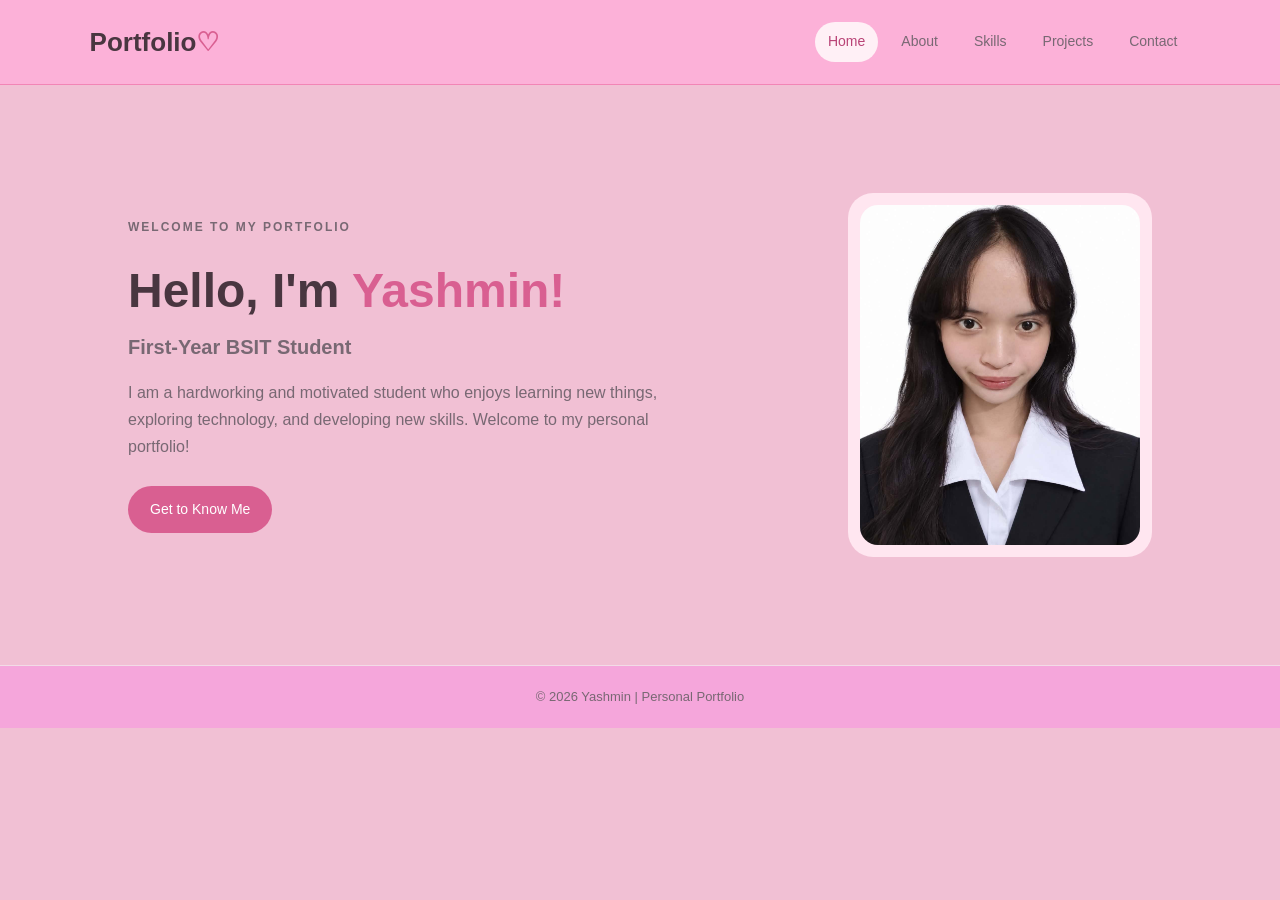
<file: index.html>
<!DOCTYPE html>
<html lang="en">
<head>
    <meta charset="UTF-8">
    <meta name="viewport" content="width=device-width, initial-scale=1.0">
    <title>Home | My Portfolio</title>
    <link rel="stylesheet" href="style.css">
</head>
<body>

<header>
    <h2 class="logo">Portfolio<span>♡</span></h2>

    <nav>
        <a class="active" href="index.html">Home</a>
        <a href="about.html">About</a>
        <a href="skills.html">Skills</a>
        <a href="projects.html">Projects</a>
        <a href="contact.html">Contact</a>
    </nav>
</header>

<section class="home">
    <div class="home-content">
        <p class="small-title">WELCOME TO MY PORTFOLIO</p>

        <h1>Hello, I'm <span>Yashmin!</span></h1>

        <h2>First-Year BSIT Student</h2>

        <p>
            I am a hardworking and motivated student who enjoys
            learning new things, exploring technology, and
            developing new skills. Welcome to my personal portfolio!
        </p>

        <a href="about.html" class="btn">Get to Know Me</a>
    </div>

    <div class="home-image">
        <img src="images/profile.jpg" alt="My Profile Picture">
    </div>
</section>

<footer>
    <p>© 2026 Yashmin | Personal Portfolio</p>
</footer>

</body>
</html>
</file>
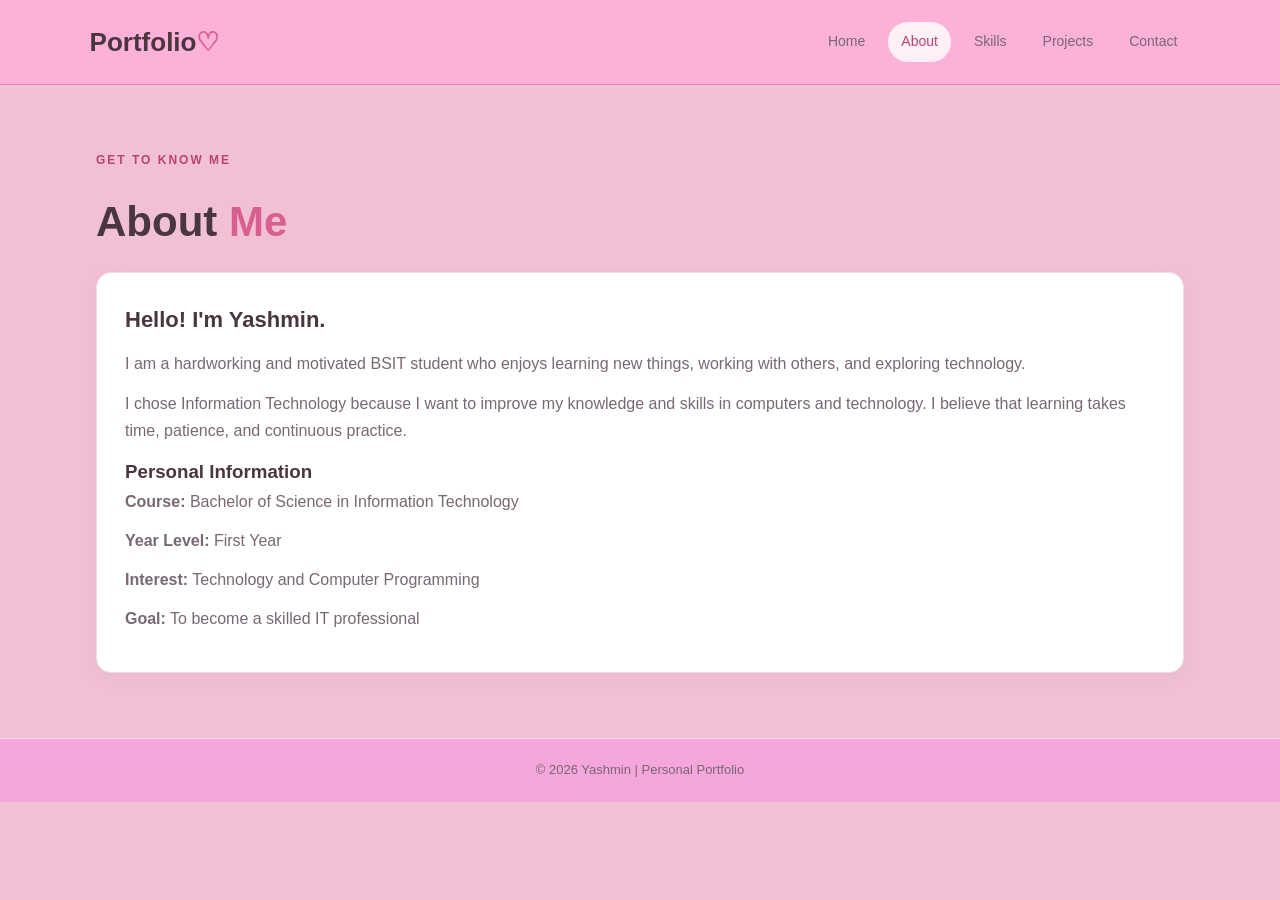
<file: about.html>
<!DOCTYPE html>
<html lang="en">
<head>
    <meta charset="UTF-8">
    <meta name="viewport" content="width=device-width, initial-scale=1.0">
    <title>About | My Portfolio</title>
    <link rel="stylesheet" href="style.css">
</head>
<body>

<header>
    <h2 class="logo">Portfolio<span>♡</span></h2>

    <nav>
        <a href="index.html">Home</a>
        <a class="active" href="about.html">About</a>
        <a href="skills.html">Skills</a>
        <a href="projects.html">Projects</a>
        <a href="contact.html">Contact</a>
    </nav>
</header>

<section class="page-section">
    <p class="small-title">GET TO KNOW ME</p>
    <h1>About <span>Me</span></h1>

    <div class="content-card">
        <h2>Hello! I'm Yashmin.</h2>

        <p>
            I am a hardworking and motivated BSIT student who
            enjoys learning new things, working with others,
            and exploring technology.
        </p>

        <p>
            I chose Information Technology because I want to
            improve my knowledge and skills in computers and
            technology. I believe that learning takes time,
            patience, and continuous practice.
        </p>

        <h3>Personal Information</h3>

        <p><strong>Course:</strong> Bachelor of Science in Information Technology</p>
        <p><strong>Year Level:</strong> First Year</p>
        <p><strong>Interest:</strong> Technology and Computer Programming</p>
        <p><strong>Goal:</strong> To become a skilled IT professional</p>
    </div>
</section>

<footer>
    <p>© 2026 Yashmin | Personal Portfolio</p>
</footer>

</body>
</html>
</file>
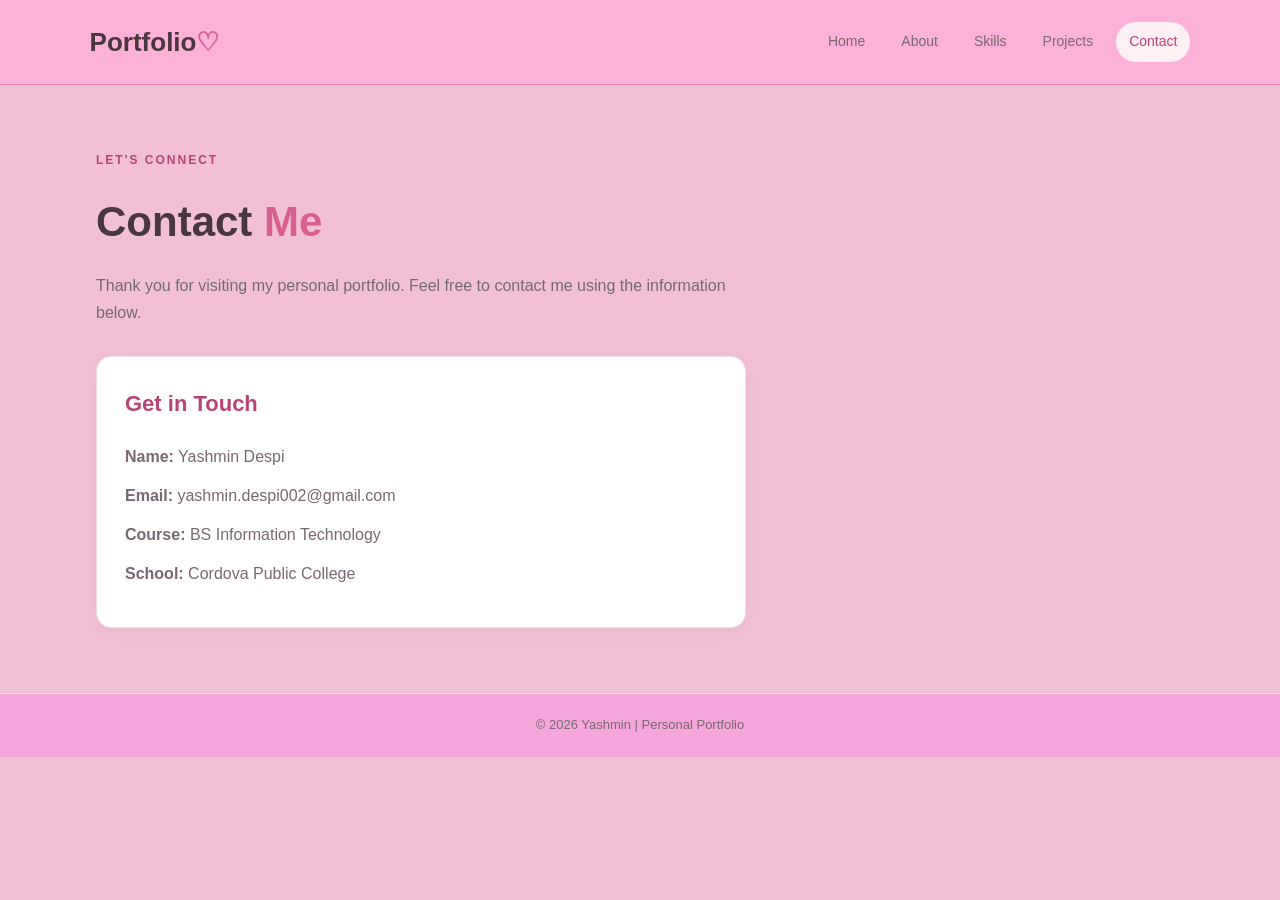
<file: contact.html>
<!DOCTYPE html>
<html lang="en">
<head>
    <meta charset="UTF-8">
    <meta name="viewport" content="width=device-width, initial-scale=1.0">
    <title>Contact | My Portfolio</title>
    <link rel="stylesheet" href="style.css">
</head>
<body>

<header>
    <h2 class="logo">Portfolio<span>♡</span></h2>

    <nav>
        <a href="index.html">Home</a>
        <a href="about.html">About</a>
        <a href="skills.html">Skills</a>
        <a href="projects.html">Projects</a>
        <a class="active" href="contact.html">Contact</a>
    </nav>
</header>

<section class="page-section">
    <p class="small-title">LET'S CONNECT</p>
    <h1>Contact <span>Me</span></h1>

    <p class="intro">
        Thank you for visiting my personal portfolio.
        Feel free to contact me using the information below.
    </p>

    <div class="content-card contact-card">
        <h2>Get in Touch</h2>

        <p><strong>Name:</strong> Yashmin Despi</p>
        <p><strong>Email:</strong> yashmin.despi002@gmail.com</p>
        <p><strong>Course:</strong> BS Information Technology</p>
        <p><strong>School:</strong> Cordova Public College</p>
    </div>
</section>

<footer>
    <p>© 2026 Yashmin | Personal Portfolio</p>
</footer>

</body>
</html>
</file>
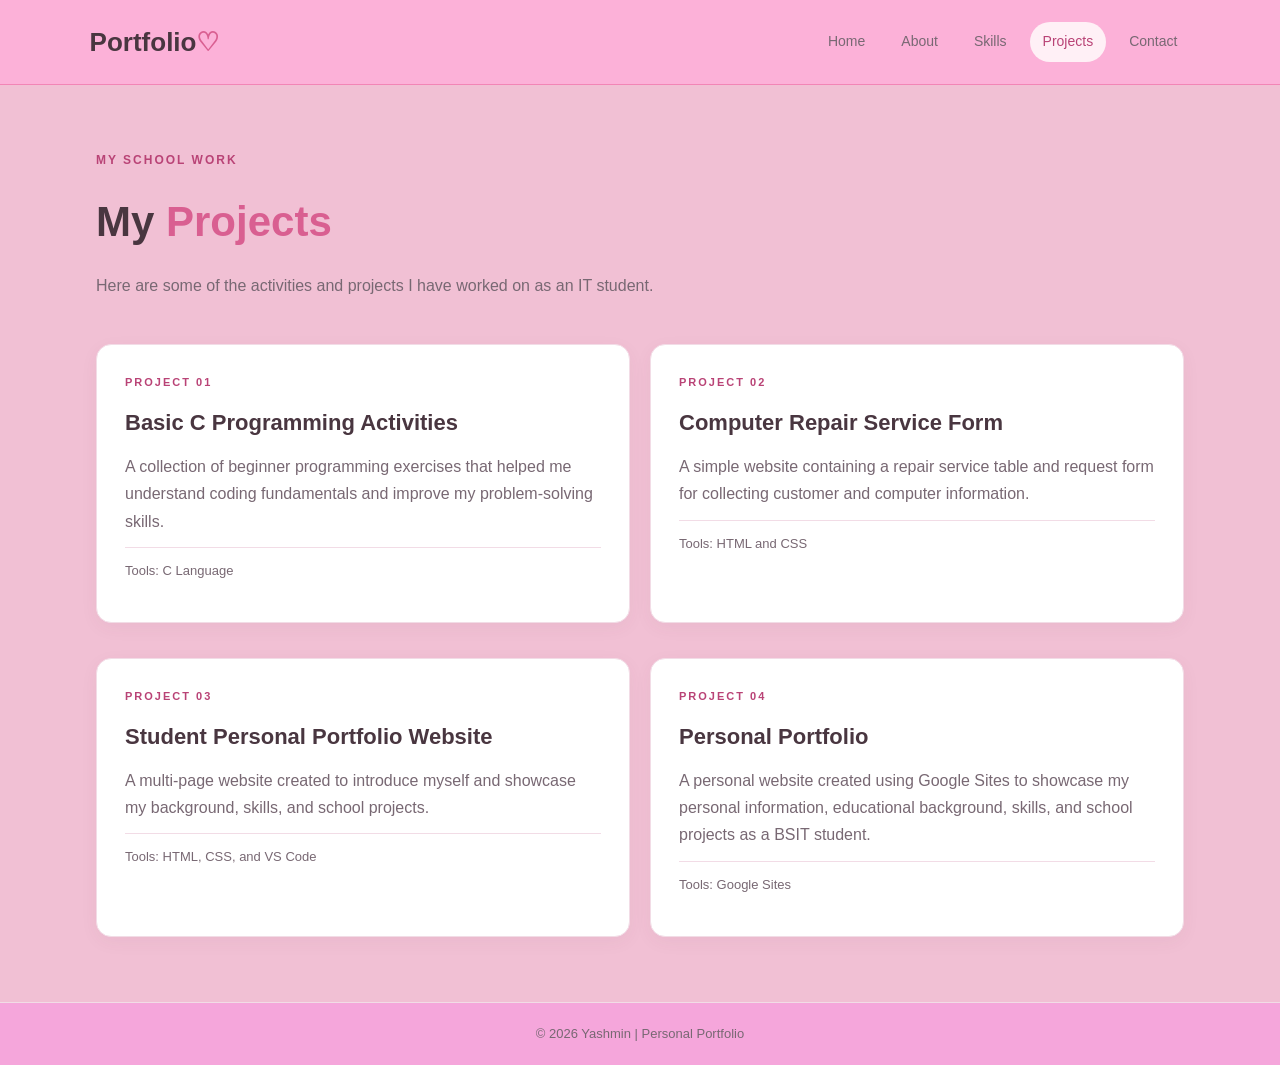
<file: projects.html>
<!DOCTYPE html>
<html lang="en">
<head>
    <meta charset="UTF-8">
    <meta name="viewport" content="width=device-width, initial-scale=1.0">
    <title>Projects | My Portfolio</title>
    <link rel="stylesheet" href="style.css">
</head>
<body>

<header>
    <h2 class="logo">Portfolio<span>♡</span></h2>

    <nav>
        <a href="index.html">Home</a>
        <a href="about.html">About</a>
        <a href="skills.html">Skills</a>
        <a class="active" href="projects.html">Projects</a>
        <a href="contact.html">Contact</a>
    </nav>
</header>

<section class="page-section">
    <p class="small-title">MY SCHOOL WORK</p>
    <h1>My <span>Projects</span></h1>

    <p class="intro">
        Here are some of the activities and projects
        I have worked on as an IT student.
    </p>

    <div class="card-container">

        <div class="content-card">
            <p class="project-label">PROJECT 01</p>
            <h2>Basic C Programming Activities</h2>
            <p>
                A collection of beginner programming exercises
                that helped me understand coding fundamentals
                and improve my problem-solving skills.
            </p>
            <p class="project-meta">Tools: C Language</p>
        </div>

        <div class="content-card">
            <p class="project-label">PROJECT 02</p>
            <h2>Computer Repair Service Form</h2>
            <p>
                A simple website containing a repair service
                table and request form for collecting customer
                and computer information.
            </p>
            <p class="project-meta">Tools: HTML and CSS</p>
        </div>

        <div class="content-card">
            <p class="project-label">PROJECT 03</p>
            <h2>Student Personal Portfolio Website</h2>
            <p>
                A multi-page website created to introduce
                myself and showcase my background, skills,
                and school projects.
            </p>
            <p class="project-meta">Tools: HTML, CSS, and VS Code</p>
        </div>

        <div class="content-card">
            <p class="project-label">PROJECT 04</p>
            <h2>Personal Portfolio</h2>
            <p>
                A personal website created using Google Sites
                 to showcase my personal information,
                 educational background, skills, and 
                 school projects as a BSIT student.
            </p>
            <p class="project-meta">Tools: Google Sites</p> 
        </div>
    </div>
</section>

<footer>
    <p>© 2026 Yashmin | Personal Portfolio</p>
</footer>

</body>
</html>
</file>
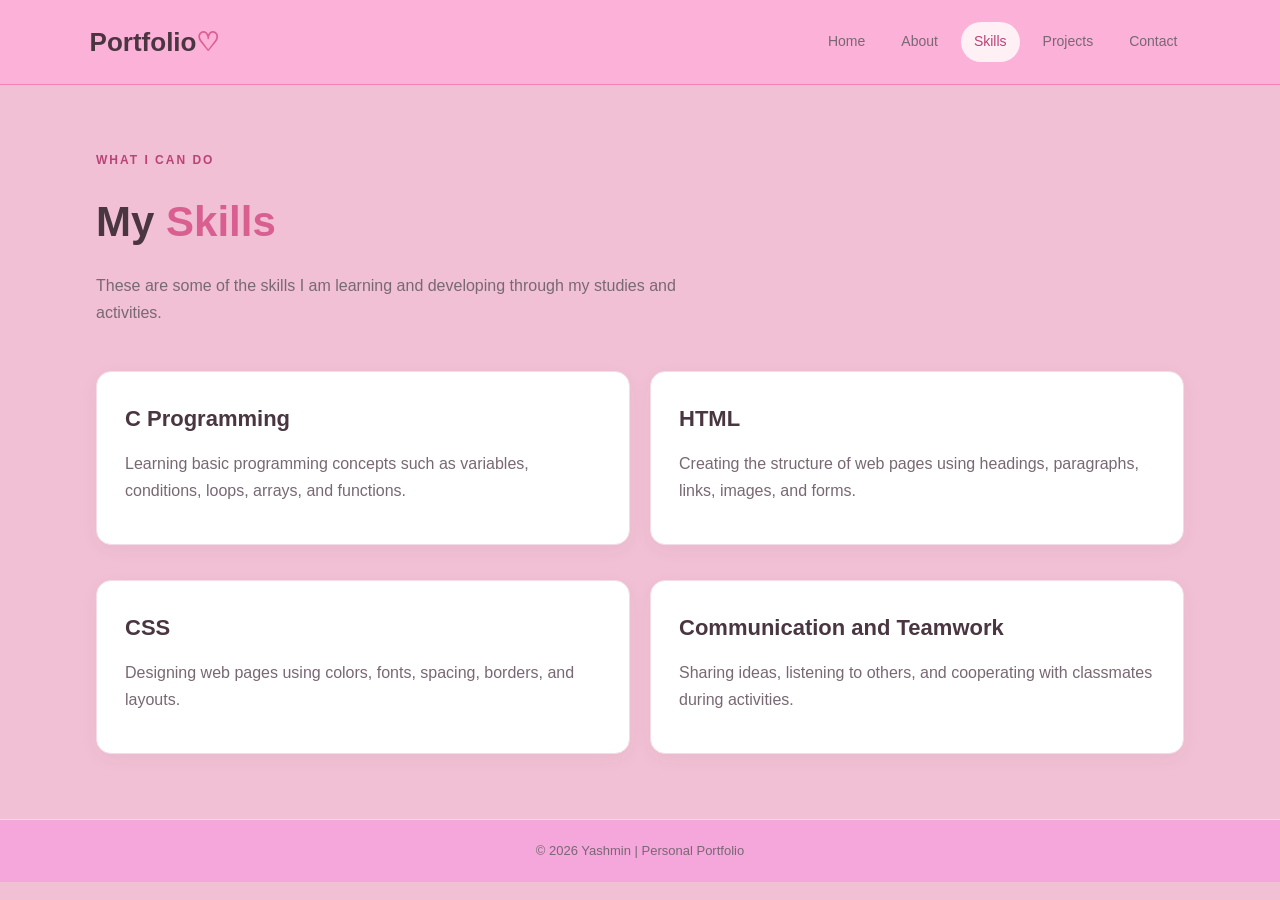
<file: skills.html>
<!DOCTYPE html>
<html lang="en">
<head>
    <meta charset="UTF-8">
    <meta name="viewport" content="width=device-width, initial-scale=1.0">
    <title>Skills | My Portfolio</title>
    <link rel="stylesheet" href="style.css">
</head>
<body>

<header>
    <h2 class="logo">Portfolio<span>♡</span></h2>

    <nav>
        <a href="index.html">Home</a>
        <a href="about.html">About</a>
        <a class="active" href="skills.html">Skills</a>
        <a href="projects.html">Projects</a>
        <a href="contact.html">Contact</a>
    </nav>
</header>

<section class="page-section">
    <p class="small-title">WHAT I CAN DO</p>
    <h1>My <span>Skills</span></h1>

    <p class="intro">
        These are some of the skills I am learning and
        developing through my studies and activities.
    </p>

    <div class="card-container">

        <div class="content-card">
            <h2>C Programming</h2>
            <p>
                Learning basic programming concepts such as
                variables, conditions, loops, arrays, and functions.
            </p>
        </div>

        <div class="content-card">
            <h2>HTML</h2>
            <p>
                Creating the structure of web pages using
                headings, paragraphs, links, images, and forms.
            </p>
        </div>

        <div class="content-card">
            <h2>CSS</h2>
            <p>
                Designing web pages using colors, fonts,
                spacing, borders, and layouts.
            </p>
        </div>

        <div class="content-card">
            <h2>Communication and Teamwork</h2>
            <p>
                Sharing ideas, listening to others, and
                cooperating with classmates during activities.
            </p>
        </div>

    </div>
</section>

<footer>
    <p>© 2026 Yashmin | Personal Portfolio</p>
</footer>

</body>
</html>
</file>
<file: style.css>
/* GENERAL DESIGN */

* {
    margin: 0;
    padding: 0;
    box-sizing: border-box;
}

body {
    background-color: #f1c0d4;
    color: #493640;
    font-family: Arial, sans-serif;
    line-height: 1.7;
}

/* HEADER */

header {
    background-color: rgb(252, 177, 216);
    padding: 20px 7%;
    display: flex;
    justify-content: space-between;
    align-items: center;
    border-bottom: 1px solid #f285b6;
}

.logo {
    font-size: 26px;
    color: #493640;
}

.logo span {
    color: #d95f91;
}

/* NAVIGATION */

nav {
    display: flex;
    flex-wrap: wrap;
    gap: 10px;
}

nav a {
    text-decoration: none;
    color: #786873;
    padding: 8px 13px;
    font-size: 14px;
    border-radius: 20px;
}

nav a:hover,
nav a.active {
    background-color: #fff0f6;
    color: #b94376;
}

/* HOME SECTION */

.home {
    min-height: 580px;
    padding: 70px 10%;
    display: flex;
    justify-content: space-between;
    align-items: center;
    gap: 50px;
}

.home-content {
    max-width: 550px;
}

.small-title {
    color: #b94376;
    font-size: 12px;
    font-weight: bold;
    letter-spacing: 2px;
    margin-bottom: 15px;
}

.home h1 {
    font-size: 48px;
    line-height: 1.2;
    margin-bottom: 10px;
}

.home h1 span,
.page-section h1 span {
    color: #d95f91;
}

.home h2 {
    font-size: 20px;
    color: #786873;
    margin-bottom: 15px;
}

.home-content p {
    color: #786873;
    margin-bottom: 25px;
}

/* BUTTON */

.btn {
    display: inline-block;
    background-color: #d95f91;
    color: white;
    text-decoration: none;
    padding: 12px 22px;
    border-radius: 25px;
    font-size: 14px;
}

.btn:hover {
    background-color: #b94376;
}

/* PROFILE IMAGE */

.home-image {
    background-color: #ffe6f0;
    padding: 12px;
    border-radius: 25px;
}

.home-image img {
    width: 280px;
    height: 340px;
    object-fit: cover;
    display: block;
    border-radius: 18px;
}

/* OTHER PAGE SECTIONS */

.page-section {
    width: 85%;
    max-width: 1100px;
    margin: auto;
    padding: 65px 0;
}

.page-section h1 {
    font-size: 42px;
    margin-bottom: 15px;
}

.intro {
    color: #786873;
    max-width: 650px;
    margin-bottom: 30px;
}

/* CONTENT CARDS */

.content-card {
    background-color: white;
    padding: 28px;
    border: 1px solid #f2dce6;
    border-radius: 15px;
    box-shadow: 0 5px 18px rgba(100, 50, 70, 0.05);
    margin-top: 15px;
}

.content-card h2 {
    color: #493640;
    font-size: 22px;
    margin-bottom: 12px;
}

.content-card p {
    color: #786873;
    margin-bottom: 12px;
}

/* CARD HOVER */

.content-card:hover {
    transform: translateY(-4px);
    box-shadow: 0 10px 25px rgba(100, 50, 70, 0.10);
}

/* SKILLS AND PROJECTS GRID */

.card-container {
    display: grid;
    grid-template-columns: repeat(2, 1fr);
    gap: 20px;
}

.project-label {
    color: #b94376 !important;
    font-size: 11px;
    font-weight: bold;
    letter-spacing: 2px;
}

.project-meta {
    border-top: 1px solid #f2dce6;
    padding-top: 12px;
    font-size: 13px;
}

/* ABOUT PAGE */

.info-list {
    border-top: 1px solid #f199c1;
    margin-top: 20px;
    padding-top: 15px;
}

/* CONTACT PAGE */

.contact-card {
    max-width: 650px;
}

.contact-card h2 {
    color: #b94376;
    margin-bottom: 20px;
}

/* FOOTER */

footer {
    background-color: rgb(245, 166, 219);
    border-top: 1px solid #f2dce6;
    text-align: center;
    padding: 20px;
    color: #786873;
    font-size: 13px;
}

/* RESPONSIVE DESIGN */

@media screen and (max-width: 768px) {

    header {
        flex-direction: column;
        gap: 15px;
    }

    nav {
        justify-content: center;
    }

    .home {
        flex-direction: column-reverse;
        text-align: center;
        padding: 45px 7%;
    }

    .home h1 {
        font-size: 36px;
    }

    .home-image img {
        width: 230px;
        height: 280px;
    }

    .page-section {
        width: 90%;
    }

    .card-container {
        grid-template-columns: 1fr;
    }

    .page-section h1 {
        font-size: 34px;
    }
}
</file>
